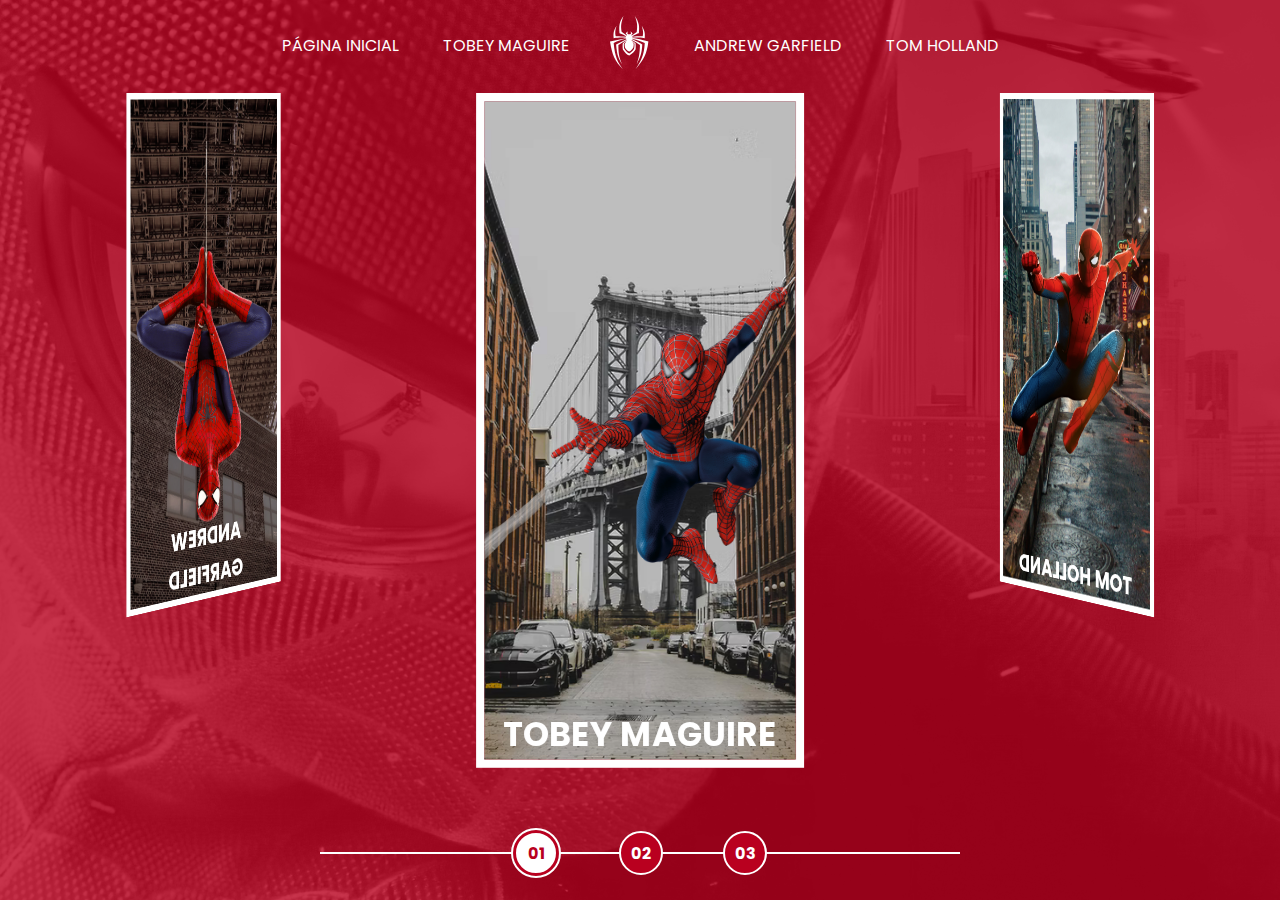
<file: index.html>
<!DOCTYPE html>
<html lang="en">
<head>
  <meta charset="UTF-8">
  <meta http-equiv="X-UA-Compatible" content="IE=edge">
  <meta name="viewport" content="width=device-width, initial-scale=1.0">
  <link rel="stylesheet" href="assets/css/home-page-styles.css">
  <script src="assets/scripts/index.js"></script>
  <title>Spider-Man | Multiversos</title>
</head>
<body>
    <nav class="s-menu">
      <ul>
        <li class="s-menu__item">
          <a href="/">Página Inicial</a>
        </li>
        <li class="s-menu__item">
          <a href="/pages/tobey-maguire/spiderman1.html">Tobey Maguire</a>
          <li class="s-menu__item s-menu__icon">
            <img src="assets/images/icons/spider.svg" alt="Spider-Man Multiverse">
          </li>
        </li>
        <li class="s-menu__item">
          <a href="/">Andrew Garfield</a>
        </li>
        <li class="s-menu__item">
          <a href="pages/tom-holland/spiderman.html">Tom Holland</a>
        </li>
      
      </ul>
    </nav>
    <div class="s-container">
      <div class="s-cards-carousel" style="transform: translateZ(-40vw) rotateY(0deg);">
        <a href="pages/tobey-maguire/spiderman1.html" class="s-card" id="spider-man-01">
          <img class="s-card__background" src="assets/images/pic-sm-bg-01.jpg">
          <img class="s-card__image" src="assets/images/spider-man-01.png" alt="Tobey Maguire">
          <h2 class="s-card__title">Tobey Maguire</h2>
        </a>
        <a href="pages/tom-holland/spiderman.html" class="s-card" id="spider-man-02">
          <img class="s-card__background" src="assets/images/pic-sm-bg-02.jpg">
          <img class="s-card__image" src="assets/images/spider-man-02.png" alt="Tom Holland">
          <h2 class="s-card__title">Tom  Holland</h2>
        </a>
        <a href="#" class="s-card" id="spider-man-03">
          <img class="s-card__background" src="assets/images/pic-sm-bg-03.jpg">
          <img class="s-card__image" src="assets/images/spider-man-03.png" alt="Andrew Garfield">
          <h2 class="s-card__title">Andrew Garfield</h2>
        </a>
      </div>
    </div>

    <div class="s-controller">
      <div id="1" onclick="selectCarouselItem(this)" class="s-controller__button s-controller__button--active">
        01
      </div>
      <div id="2" onclick="selectCarouselItem(this)" class="s-controller__button">
        02
      </div>
      <div id="3" onclick="selectCarouselItem(this)" class="s-controller__button">
        03
      </div>
      <div class="s-controller__line"></div>
    </div>
</body>
</html>
</file>
<file: assets/css/home-page-styles.css>
@import url(global.css);
@import url(reset.css);

body{
  background-color: var(--primary-color);
}

body::before {
  content: "";
  background-image: url(/assets/images/spider-man-background.jpg);
  background-repeat: no-repeat;
  background-position: center;
  background-size: cover;
  width: 100%;
  height: 100%;
  position: absolute;
  opacity: 0.2;
  transition: background-image 1s ease-in-out, opacity 1s ease-in-out;
}

.s-menu {
  padding: 1rem 0;
  width: 100%;
  text-align: center;
  position: relative;
}

.s-menu__item{
  display: inline-block;
  text-transform: uppercase;
  margin: 0 1.25rem;
}

.s-menu__icon {
  width: 2.5rem;
  margin: 0 1.25rem;
  vertical-align: middle;
}

.s-container {
  position: relative;
  display: flex;
  align-items: center;
  justify-content: space-evenly;
  perspective: 3000px;
}
.s-card {
  border: 0.5rem solid white;
  width: 100%;
  height: 70vh;
  position: absolute;
  transition: filter .5s ease-in-out;
}

.s-card:nth-child(1) {
  transform: rotateY(0deg) translateZ(50vw);
}

.s-card:nth-child(2) {
  transform: rotateY(120deg) translateZ(50vw);
}

.s-card:nth-child(3) {
  transform: rotateY(240deg) translateZ(50vw);
}

.s-card__background {
  width: 100%;
  height: 100%;
  object-fit: cover;
  position: absolute;
  opacity: 1;
  transition: opacity 1s ease-in-out;
}

.s-card__image {
  width: 100%;
  height: 100%;
  object-fit: contain;
  position: relative;
  transition: 1s ease-in-out;
}

.s-card__title {
  font-size: 2rem;
  text-transform: uppercase;
  text-align: center;
  position: absolute;
  width: 100%;
  bottom: 0%;
  transition: botton 1s ease-in-out;
}

.s-controller {
  position: absolute;
  display: flex;
  justify-content: center;
  align-items: center;
  margin-top: 3rem;
  bottom: 1.5rem;
  width: 100%;
}

.s-controller__button {
  display: flex;
  align-items: center;
  justify-content: center;
  width: 2.5rem;
  height: 2.5rem;
  border: 2px solid white;
  border-radius: 50%;
  background-color: var(--primary-color);
  text-align: center;
  font-size: 1rem;
  font-weight: bold;
  cursor: pointer;
  z-index: 1;
  transition: transform 0.3s ease-in-out;
}

.s-controller__button:hover{
  transform: scale(1.1);
}

.s-controller__button:nth-child(2){
  margin: 0 3.75rem;
}


.s-controller__button--active {
  background-color: white;
  color: var(--primary-color);
  border: 0.18975rem solid var(--primary-color);
  outline: 0.125rem solid white;
}

.s-controller__line {
  background-color: white;

  width: 50%;
  height: 2px;
  position: absolute;

}

/* Hover Animation */

.s-card--hovered .s-card__background{
  cursor: pointer;
  opacity: 0;

}

.s-card--hovered .s-card__image {
  transform: scale(1.4);
  filter: drop-shadow(30px 10px 4px rgba(0, 0, 0, .5));
}

 body#spider-man-01-hovered::before {
   background-image: url('/assets/images/pic-sm-bg-01.jpg');
 }

 body#spider-man-02-hovered::before {
  background-image: url('/assets/images/pic-sm-bg-02.jpg');
}

body#spider-man-03-hovered::before {
  background-image: url('/assets/images/pic-sm-bg-03.jpg');
}

body[id^="spider-man-"]::before{
  opacity: 1;
}

body[id^="spider-man-"] .s-card:not(.s-card--hovered){
  filter: grayscale(100%);
}

.s-card--hovered .s-card__title {
  bottom: 50%;
  transition: 50%;
}

.s-cards-carousel {
  display: flex;
  justify-content: center;
  width: calc(100vw / 3 - 10%);
  transform-style: preserve-3d;
  transition: transform 0.4s ease-in;
}
</file>
